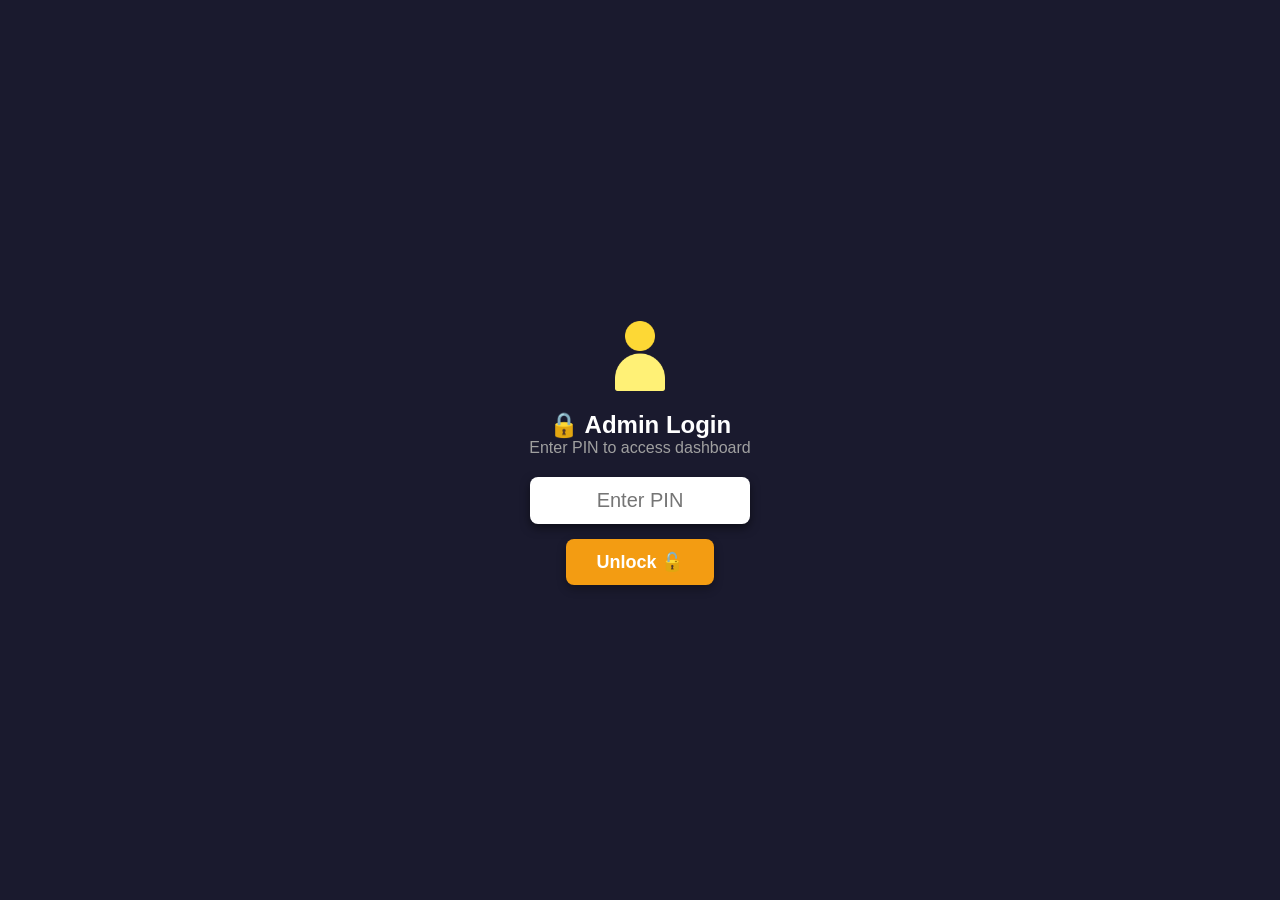
<file: admin.html>
<!DOCTYPE html>
<html lang="en">
<head>
    <meta charset="UTF-8">
    <meta name="viewport" content="width=device-width, initial-scale=1.0">
    <title>Owner Dashboard - Ankita Electrician</title>

    <link rel="manifest" href="admin-manifest.json">
    <meta name="theme-color" content="#1a1a2e">
    
    <link rel="stylesheet" href="admin-style.css">
</head>
<body>

    <!-- ========================================== -->
    <!-- 🔔 VIP ADMIN NOTIFICATION POPUP -->
    <!-- ========================================== -->
    <div id="new-booking-toast" style="display: none; position: fixed; top: 20px; right: 20px; background: #22c55e; color: white; padding: 15px 20px; border-radius: 8px; box-shadow: 0 4px 15px rgba(0,0,0,0.4); z-index: 9999; font-weight: bold; align-items: center; gap: 12px; transform: translateX(120%); transition: transform 0.5s ease-in-out; border-left: 5px solid #166534;">
        <div style="font-size: 24px;">🔔</div>
        <div>
            <div style="font-size: 16px; margin-bottom: 2px;">New Booking Received!</div>
            <div id="new-booking-name" style="font-size: 13px; font-weight: normal; color: #dcfce7;">Checking...</div>
        </div>
    </div>
    <!-- 🔔 Notification Sound -->
    <audio id="notificationSound" src="https://assets.mixkit.co/active_storage/sfx/2869/2869-preview.mp3" preload="auto"></audio>

    <!-- ========================================== -->
    <!-- 🔒 SECURITY LOCK SCREEN (LOGIN PAGE)       -->
    <!-- ========================================== -->
    <div id="security-lock" style="position: fixed; top: 0; left: 0; width: 100%; height: 100%; background: #1a1a2e; z-index: 99999; display: flex; flex-direction: column; justify-content: center; align-items: center; color: white;">
        <img src="image/user.png" alt="Admin" style="width: 80px; margin-bottom: 15px;">
        <h2>🔒 Admin Login</h2>
        <p style="margin-bottom: 20px; color: #a0a0a0;">Enter PIN to access dashboard</p>
        
        <input type="password" id="admin-pin" placeholder="Enter PIN" style="padding: 12px; font-size: 20px; text-align: center; border-radius: 8px; border: none; margin-bottom: 15px; width: 220px; outline: none; box-shadow: 0 4px 10px rgba(0,0,0,0.5);">
        
        <button onclick="checkPin()" style="padding: 12px 30px; font-size: 18px; background: #f39c12; color: white; border: none; border-radius: 8px; cursor: pointer; font-weight: bold; box-shadow: 0 4px 10px rgba(0,0,0,0.3);">Unlock 🔓</button>
        
        <p id="pin-error" style="color: #ff4d4d; margin-top: 15px; font-weight: bold; display: none;">❌ Wrong PIN! Try again.</p>
    </div>
    
    <!-- Sidebar / Menu -->
    <aside class="sidebar">
        <div class="sidebar-header">
            <h2>Admin Panel</h2>
        </div>
        <ul class="nav-links">
            <li class="active" onclick="switchTab('dashboard-view', this)">
                <img src="image/Dashboard.png" alt="Dashboard">
                <span>Dashboard</span>
            </li>
            <li onclick="switchTab('customers-view', this)">
                <img src="image/user.png" alt="Customers">
                <span>Customers</span>
            </li>
            <li onclick="switchTab('feedback-view', this)">
                <img src="image/star-feedback.png" alt="Feedback">
                <span>Feedback</span>
            </li>
        </ul>
        <div class="logout-box">
             <a href="index.html" class="logout-btn">
                <img src="image/logout.png" alt="Logout Icon">
                <span>Logout</span>
             </a>
        </div>
    </aside>

    <!-- Main Content Area -->
    <main class="main-content">
        
        <!-- ========================================== -->
        <!-- 1. DASHBOARD VIEW                          -->
        <!-- ========================================== -->
        <div id="dashboard-view" class="view-section">
            
        <!-- Top Navigation -->
        <header class="top-nav" style="display: flex; align-items: center; gap: 15px;">
            <img src="image/icon.png" alt="Menu" id="menu-btn" onclick="toggleSidebar()" style="width: 45px; height: 45px; cursor: pointer; border-radius: 8px; box-shadow: 0 4px 6px rgba(0,0,0,0.2);">
            <div class="welcome-text">
                <h1 style="margin: 0;">Ankita Electrician </h1>
                <p style="margin: 5px 0 0 0;">Here is the status of your business today.</p>
            </div>
        </header>

            <!-- Dashboard Cards -->
            <section class="cards-section">
                <div class="card card-blue" onclick="filterTable('All')" style="cursor: pointer;" title="Show All Bookings">
                    <div class="card-info">
                        <h3>Total Bookings</h3>
                        <h2 id="total-count">...</h2>
                    </div>
                    <div class="card-icon"><img src="image/booking-list.png" alt="icon"></div>
                </div>

                <div class="card card-yellow" onclick="filterTable('Pending')" style="cursor: pointer;" title="Show Pending Only">
                    <div class="card-info">
                        <h3>Pending Work</h3>
                        <h2 id="pending-count">...</h2>
                    </div>
                    <div class="card-icon"><img src="image/booking-list.png" alt="icon"></div>
                </div>

                <div class="card card-green" onclick="filterTable('Completed')" style="cursor: pointer;" title="Show Completed Only">
                    <div class="card-info">
                        <h3>Completed Jobs</h3>
                        <h2 id="completed-count">...</h2>
                    </div>
                    <div class="card-icon"><img src="image/check-mark.png" alt="icon"></div>
                </div>

                <div class="card card-red" style="cursor: default;">
                    <div class="card-info">
                        <h3>Average Rating</h3>
                        <h2 id="average-rating">0 ⭐</h2>
                    </div>
                    <div class="card-icon"><img src="image/star-feedback.png" alt="icon"></div>
                </div>
            </section>

            <!-- Recent Bookings Table -->
            <section class="table-section">
                <div class="table-header">
                    <h2>Recent Bookings</h2>
                </div>
                <div class="table-responsive">
                    <table>
                        <thead>
                            <tr>
                                <th>Customer Name</th>
                                <th>Service</th>
                                <th>Appointment</th>
                                <th>Status</th>
                                <th>Action</th>
                            </tr>
                        </thead>
                        <tbody id="table-body">
                            <tr>
                                <td colspan="5" style="text-align: center;">Loading data...</td>
                            </tr>
                        </tbody>
                    </table>
                </div>
            </section>
        </div>


        <!-- ========================================== -->
        <!-- 2. CUSTOMERS VIEW SECTION                  -->
        <!-- ========================================== -->
        <div id="customers-view" class="view-section" style="display: none;">
            <div class="table-container">
                <h2 style="color: white; margin-bottom: 15px;">
                    <span onclick="switchTab('dashboard-view', document.querySelector('.nav-links li:first-child'))" style="cursor: pointer; margin-right: 15px; font-size: 24px; text-decoration: none;" title="Back to Dashboard">⬅️</span> 
                    
                <div style="display: flex; justify-content: space-between; align-items: center; margin-bottom: 20px; flex-wrap: wrap; gap: 15px;">
                    <h2 style="margin: 0; display: flex; align-items: center; gap: 10px;">Customer History & Details</h2>
                    <div style="position: relative; width: 100%; max-width: 300px;">
                        <span style="position: absolute; left: 12px; top: 50%; transform: translateY(-50%); font-size: 16px;">🔍</span>
                        <input type="text" id="searchInput" onkeyup="filterCustomers()" placeholder="Search Name or Number..." style="width: 100%; padding: 10px 15px 10px 35px; border-radius: 25px; border: 1px solid #334155; background: #1e293b; color: white; font-size: 14px; outline: none; box-shadow: 0 4px 6px rgba(0,0,0,0.2);">
                    </div>
                </div>
                </h2>
                <table class="data-table">
                    <thead>
                        <tr>
                            <th>Customer Name & Date</th>
                            <th>Service Details</th>
                            <th>Address</th>
                            <th>Action</th>
                        </tr>
                    </thead>
                    <tbody id="customer-table-body">
                        <!-- Customer data aayega -->
                    </tbody>
                </table>
            </div>
        </div>


        <!-- ========================================== -->
        <!-- 3. FEEDBACK VIEW SECTION                   -->
        <!-- ========================================== -->
        <div id="feedback-view" class="view-section" style="display: none;">
            <div class="table-container">
                <h2 style="color: white; margin-bottom: 15px;">
                    <span onclick="switchTab('dashboard-view', document.querySelector('.nav-links li:first-child'))" style="cursor: pointer; margin-right: 15px; font-size: 24px; text-decoration: none;" title="Back to Dashboard">⬅️</span> 
                    Customer Feedbacks
                </h2>
                <table class="data-table">
                    <thead>
                        <tr>
                            <th>Date & Name</th>
                            <th>Rating</th>
                            <th>Customer Experience</th>
                        </tr>
                    </thead>
                    <tbody id="feedback-table-body">
                        <!-- Feedback data yahan aayega -->
                    </tbody>
                </table>
            </div>
        </div>

    </main>
    
   <script>
    const apiUrl = "https://script.google.com/macros/s/AKfycbzOJlQ0m-xnd-mqDJQsevTALPmty948Inji2XxSdg8DXGM8Gg9FYq6asSNKXZgXaTxTwA/exec";

    // Time ko format karne ka Smart function (Admin ke liye)
        function formatAMPM(timeString) {
            if (!timeString) return "";
            
            // NAYA LOGIC: Agar time mein pehle se AM ya PM hai, toh usko waisa hi chhod do!
            if (timeString.toUpperCase().includes('AM') || timeString.toUpperCase().includes('PM')) {
                return timeString;
            }

            if (!timeString.includes(':')) return timeString;
            
            let timeParts = timeString.split(':');
            let hours = parseInt(timeParts[0]);
            let minutes = timeParts[1];
            let ampm = hours >= 12 ? 'PM' : 'AM';
            hours = hours % 12;
            hours = hours ? hours : 12; 
            let finalHours = hours < 10 ? '0' + hours : hours;
            return finalHours + ':' + minutes + ' ' + ampm;
        }

    // --- 🔒 SECURITY LOCK LOGIC ---
    function checkPin() {
        let enteredPin = document.getElementById('admin-pin').value;
        let lockScreen = document.getElementById('security-lock');
        let errorMsg = document.getElementById('pin-error');

        if (enteredPin === "50952") {
            lockScreen.style.display = 'none'; 
            document.body.click(); 
        } else {
            errorMsg.style.display = 'block'; 
            document.getElementById('admin-pin').value = ''; 
        }
    }

    // --- 1. SIDE MENU (TAB) BADALNE KA MAGIC ---
    function switchTab(tabId, clickedElement) {
        let views = document.querySelectorAll('.view-section');
        views.forEach(view => view.style.display = 'none');
        
        let targetView = document.getElementById(tabId);
        if(targetView) targetView.style.display = 'block';
        
        let menuItems = document.querySelectorAll('.nav-links li, .sidebar-menu li, li'); 
        menuItems.forEach(item => item.classList.remove('active'));
        if(clickedElement) clickedElement.classList.add('active');

        let sidebar = document.querySelector('.sidebar');
        if(sidebar && sidebar.classList.contains('active')) {
            sidebar.classList.remove('active');
        }

        if (history.state === null || history.state.tab !== tabId) {
            history.pushState({ tab: tabId }, "", "#" + tabId);
        }
    }

    window.addEventListener('popstate', function(event) {
        let views = document.querySelectorAll('.view-section');
        views.forEach(view => view.style.display = 'none');
        
        let menuItems = document.querySelectorAll('.nav-links li'); 
        menuItems.forEach(item => item.classList.remove('active'));

        if (event.state && event.state.tab) {
            let target = document.getElementById(event.state.tab);
            if(target) target.style.display = 'block';
            
            if(event.state.tab === 'dashboard-view' && menuItems[0]) menuItems[0].classList.add('active');
            if(event.state.tab === 'customers-view' && menuItems[1]) menuItems[1].classList.add('active');
            if(event.state.tab === 'feedback-view' && menuItems[2]) menuItems[2].classList.add('active');
        } else {
            let dash = document.getElementById('dashboard-view');
            if(dash) dash.style.display = 'block';
            if(menuItems[0]) menuItems[0].classList.add('active'); 
        }
    });

    let lastBookingCount = -1; 

   // --- 2. DATA LAANE AUR BUTTONS BANANE KA KAAM ---
    async function fetchDashboardData() {
        try {
            const response = await fetch(apiUrl);
            const data = await response.json();
            
            let bookings = data.bookings;
            let feedbacks = data.feedbacks;
            
            window.allBookings = data.bookings; 
            
            let total = bookings.length;
            let pending = 0;
            let completed = 0;
            
            lastBookingCount = total;

            let tableHTML = "";
            let customerHTML = ""; 
            let feedbackHTML = ""; 
            
           // Bookings aur Customers ka data set karna
            for(let i = bookings.length - 1; i >= 0; i--) {
                let row = bookings[i];
                
                if(row.status === "Pending") pending++;
                else if(row.status === "Completed") completed++;
                
                let dateObj = new Date(row.timestamp);
                let bookedDate = dateObj.toLocaleDateString('en-IN');
                
                let exactDate = row['Appointment Date'] || row.Date || row.date || row.custDate;
                let apptDate = exactDate ? exactDate : "Not provided";

                let exactTime = row['Appointment Time'] || row.Time || row.time || row.custTime;
                let apptTime = exactTime ? formatAMPM(exactTime) : "Not specified";
                
                let statusClass = row.status === "Completed" ? "completed" : (row.status === "Cancelled" ? "cancelled" : "pending");

                let actionButtons = row.status === "Pending" ? `
                    <button class="action-btn" onclick="updateStatus(${row.rowIndex}, 'Completed')" title="Mark Complete"><img src="image/check-mark.png" alt="Complete" style="width:20px;"></button>
                    <button class="action-btn" onclick="updateStatus(${row.rowIndex}, 'Cancelled')" title="Cancel Booking"><img src="image/cancel.png" alt="Cancel" style="width:20px;"></button>
                ` : `<span style="color: gray; font-size: 13px; font-weight: bold;">${row.status}</span>`;

                tableHTML += `
                <tr>
                    <td>
                        <strong>${row.name}</strong><br>
                        <small style="color: gray;">${row.phone}</small><br>
                    </td>
                    <td>${row.service}</td>
                    <td>
                        <div style="font-size: 14px; font-weight: bold; color: #e2e8f0; margin-bottom: 4px;">
                            📅 ${apptDate} <br> 
                            <span style="font-size: 12px; color: #facc15;">⏰ ${apptTime}</span>
                        </div>
                        <div style="font-size: 11px; color: #94a3b8; border-top: 1px solid #334155; padding-top: 4px; display: inline-block;">
                            Booked on: ${bookedDate}
                        </div>
                    </td>
                    <td><span class="status ${statusClass}">${row.status}</span></td>
                    <td>${actionButtons}</td>
                </tr>`;

                customerHTML += `
                <tr>
                    <td>
                        <strong>${row.name}</strong><br>
                        <div style="font-size: 12px; color: #94a3b8; margin-top: 2px;">📞 ${row.phone}</div>
                        <small style="color: gray;">Booked: ${bookedDate}</small><br>
                         <button onclick="showCustomerHistory('${row.phone}', '${row.name}')" style="background:#3b82f6; color:white; padding:5px 12px; border:none; border-radius:4px; cursor:pointer; margin-top:5px; font-size: 12px; display: inline-flex; align-items: center; gap: 4px;">
                         <img src="image/user-history.png.png" style="width: 14px;"> View History
                    </button>
                    </td>
                    <td>${row.service} <br> <span class="status ${statusClass}" style="font-size:10px; padding: 2px 6px; margin-top: 5px; display: inline-block;">${row.status}</span></td>
                    <td>
                        <div style="font-size: 13px; color: #e2e8f0;">📅 <b>${apptDate}</b></div>
                        <div style="font-size: 12px; color: #94a3b8; margin-bottom: 5px;">⏰ ${apptTime}</div>
                        <span style="font-size: 13px;">📍 ${row.address}</span>
                    </td>
                    <td>
                        <a href="tel:${row.phone}" style="background: #25D366; color: white; padding: 8px 12px; border-radius: 6px; text-decoration: none; font-weight: bold; display: inline-block; box-shadow: 0 4px 6px rgba(0,0,0,0.3);">
                            📞 Call
                        </a>
                    </td>
                </tr>`;
            }
            
            // Feedback ka data set karna
            let totalRate = 0;
            for(let j = feedbacks.length - 1; j >= 0; j--) {
                let fb = feedbacks[j];
                let fbDateObj = new Date(fb.timestamp);
                let fbDate = fbDateObj.toLocaleDateString('en-IN');
                
                let starCount = Number(fb.rating) || 5; 
                totalRate += starCount;
                
                let starsHTML = "⭐".repeat(starCount); 

                feedbackHTML += `
                <tr>
                    <td><strong>${fb.name}</strong><br><small style="color: gray;">${fbDate}</small></td>
                    <td style="color: gold; font-size: 18px;">${starsHTML}</td>
                    <td>${fb.exp}</td>
                </tr>`;
            }

            document.getElementById('total-count').innerText = total;
            document.getElementById('pending-count').innerText = pending;
            document.getElementById('completed-count').innerText = completed;
            
            if (feedbacks.length === 0) {
                document.getElementById('average-rating').innerText = "0 ⭐";
            } else {
                let avg = (totalRate / feedbacks.length).toFixed(1);
                document.getElementById('average-rating').innerText = `${avg} ⭐`;
            }
            
            document.getElementById('table-body').innerHTML = total === 0 ? `<tr><td colspan="5" style="text-align: center;">No bookings yet!</td></tr>` : tableHTML;
            
            let custBody = document.getElementById('customer-table-body');
            if(custBody) custBody.innerHTML = total === 0 ? `<tr><td colspan="4" style="text-align: center;">No customers found.</td></tr>` : customerHTML;

            let fbBody = document.getElementById('feedback-table-body');
            if(fbBody) fbBody.innerHTML = feedbacks.length === 0 ? `<tr><td colspan="3" style="text-align: center;">No feedbacks yet.</td></tr>` : feedbackHTML;

        } catch(error) {
            console.error("Data laane me error:", error);
        }
    }
    
    // --- 3. TICK (✔️) AUR CROSS (❌) KA LOGIC ---
    async function updateStatus(rowIndex, newStatus) {
        let confirmAction = confirm(`Kya aap sach me is booking ko '${newStatus}' karna chahte hain?`);
        if(!confirmAction) return;

        let formData = new FormData();
        formData.append("action", "update");
        formData.append("rowIndex", rowIndex);
        formData.append("status", newStatus);

        try {
            const response = await fetch(apiUrl, { method: 'POST', body: formData });
            const result = await response.json();
            
            if(result.result === "success") {
                fetchDashboardData(); 
            } else {
                alert("Sheet update karne mein error aayi.");
            }
        } catch(error) {
            alert("Internet connection check karein.");
        }
    }

    // ==========================================
    // 🔔 VIP NOTIFICATION BACKGROUND CHECKER
    // ==========================================
    async function checkForNewBookings() {
        try {
            const response = await fetch(apiUrl); 
            const data = await response.json();
            
            let currentCount = data.bookings.length;
            let lastCount = localStorage.getItem("adminTotalBookings");

            if (lastCount === null) {
                localStorage.setItem("adminTotalBookings", currentCount);
            } 
            else if (currentCount > lastCount) {
                let latestBooking = data.bookings[data.bookings.length - 1]; 
                
                document.getElementById('new-booking-name').innerHTML = `Customer: <b>${latestBooking.name}</b> <br> Service: ${latestBooking.service}`;
                
                document.getElementById('notificationSound').play().catch(e => console.log("Sound play hone me issue:", e));
                
                let toast = document.getElementById('new-booking-toast');
                toast.style.display = 'flex';
                
                setTimeout(() => { toast.style.transform = 'translateX(0)'; }, 100);
                
                setTimeout(() => { 
                    toast.style.transform = 'translateX(120%)'; 
                    setTimeout(() => { toast.style.display = 'none'; }, 500);
                }, 6000);
                
                localStorage.setItem("adminTotalBookings", currentCount);
                
                if (typeof fetchDashboardData === 'function') {
                    fetchDashboardData();
                }
            }
        } catch(e) {
            console.log("Background checking me error (Internet connection issue ho sakta hai)");
        }
    }

    window.onload = () => {
        history.replaceState({ tab: 'dashboard-view' }, "", "#dashboard-view");
        fetchDashboardData(); 
        
        // Auto-refresh the dashboard every 20 seconds
        setInterval(fetchDashboardData, 20000); 
        
        // Start background notification checker
        setTimeout(checkForNewBookings, 2000);
        setInterval(checkForNewBookings, 30000);
    };

    function toggleSidebar() {
        let sidebar = document.querySelector('.sidebar');
        sidebar.classList.toggle('active');
    }

    if ('serviceWorker' in navigator) {
        navigator.serviceWorker.register('sw.js').catch(err => console.log(err));
    }
</script>
    
<!-- ========================================== -->
<!-- 🔍 CUSTOMER HISTORY MODAL -->
<!-- ========================================== -->
<div id="kundli-modal" style="display:none; position:fixed; top:0; left:0; width:100%; height:100%; background:rgba(0,0,0,0.7); z-index:9999; justify-content:center; align-items:center;">
    <div style="background:#1e293b; padding:20px; border-radius:10px; width:90%; max-width:600px; max-height:80vh; overflow-y:auto; color:white; border: 2px solid #3b82f6;">
        
        <h2 id="kundli-title" style="margin-top:0; color:#3b82f6; border-bottom:1px solid #334155; padding-bottom:10px;">Customer History</h2>
        
        <div id="kundli-content" style="margin-top: 15px;">
            Loading...
        </div>
        
        <button onclick="closeKundliModal()" style="margin-top:20px; padding:10px 20px; width:100%; background:#ef4444; color:white; border:none; border-radius:5px; font-weight:bold; cursor:pointer;">
            Close
        </button>
    </div>
</div>
    
<script>
// ==========================================
// 🧠 HISTORY MODAL KHOLNE KA CODE
// ==========================================
function showCustomerHistory(phoneNumber, customerName) {
    document.getElementById('kundli-title').innerText = customerName + " - Service History";
    
    let contentDiv = document.getElementById('kundli-content');
    contentDiv.innerHTML = ""; 

    if (!window.allBookings) {
        contentDiv.innerHTML = "<p style='color:red;'>Data loading... Please wait.</p>";
        document.getElementById('kundli-modal').style.display = 'flex';
        return;
    }

    let customerHistory = window.allBookings.filter(booking => booking.phone == phoneNumber);

    if(customerHistory.length === 0) {
        contentDiv.innerHTML = "<p style='text-align:center;'>No past records found.</p>";
    } else {
        let htmlString = "";
        
        customerHistory.forEach((b, index) => {
            let statusColor = b.status === 'Completed' ? '#22c55e' : (b.status === 'Cancelled' ? '#ef4444' : '#f59e0b');
            
            let exactDate = b['Appointment Date'] || b.Date || b.date || b.custDate;
            let apptDate = exactDate ? exactDate : "Not provided";

            let exactTime = b['Appointment Time'] || b.Time || b.time || b.custTime;
            let apptTime = exactTime ? formatAMPM(exactTime) : "Not specified";
            
            let bookedDate = b.timestamp ? new Date(b.timestamp).toLocaleDateString('en-IN') : "Unknown";
            let bookedTime = b.timestamp ? new Date(b.timestamp).toLocaleTimeString('en-IN', {hour: '2-digit', minute:'2-digit'}) : "";
            
            let showProblem = b.problem || "No extra details";
            
            htmlString += `
            <div style="background:#334155; padding:15px; margin-bottom:12px; border-radius:8px; border-left: 4px solid ${statusColor}; text-align: left;">
                <div style="display:flex; justify-content:space-between; margin-bottom:10px; border-bottom: 1px solid #475569; padding-bottom: 8px;">
                    <strong style="color:#38bdf8; font-size:16px;">${b.service}</strong>
                    <span style="background:${statusColor}; color:white; padding:2px 8px; border-radius:12px; font-size:12px;">${b.status}</span>
                </div>
                
                <div style="display: flex; flex-wrap: wrap; gap: 15px; font-size:13px; color:#cbd5e1; margin-bottom: 12px;">
                    
                    <div style="flex: 1; min-width: 140px; background: rgba(0,0,0,0.15); padding: 10px; border-radius: 6px; border: 1px solid rgba(250, 204, 21, 0.2);">
                        <div style="color: #facc15; font-weight: bold; margin-bottom: 6px; font-size: 11px; text-transform: uppercase;">📍 Visit Scheduled</div>
                        <div style="margin-bottom: 3px;">📅 <b>Date:</b> ${apptDate}</div>
                        <div>⏰ <b>Time:</b> ${apptTime}</div>
                    </div>
                    
                    <div style="flex: 1; min-width: 140px; background: rgba(0,0,0,0.15); padding: 10px; border-radius: 6px; border: 1px solid rgba(148, 163, 184, 0.2);">
                        <div style="color: #94a3b8; font-weight: bold; margin-bottom: 6px; font-size: 11px; text-transform: uppercase;">📝 Form Submitted</div>
                        <div style="margin-bottom: 3px;">📅 <b>Date:</b> ${bookedDate}</div>
                        <div>🕒 <b>Time:</b> ${bookedTime}</div>
                    </div>

                </div>
                
                <div style="font-size:13px; color:#e2e8f0; background: rgba(0,0,0,0.2); padding: 10px; border-radius: 6px;">
                    📝 <b>Problem Details:</b> <br>
                    <span style="color: #cbd5e1;">${showProblem}</span>
                </div>
            </div>`;
        });
        contentDiv.innerHTML = htmlString;
    }

    document.getElementById('kundli-modal').style.display = 'flex';
}

function closeKundliModal() {
    let modal = document.getElementById('kundli-modal');
    if(modal) {
        modal.style.display = 'none';
    }
}  

// ==========================================
// 🔍 SUPER LIVE SEARCH
// ==========================================
function filterCustomers() {
    let input = document.getElementById("searchInput").value.toLowerCase();
    let tableRows = document.querySelectorAll("tbody tr");
    
    tableRows.forEach(row => {
        let rowText = row.textContent || row.innerText;
        if (rowText.toLowerCase().indexOf(input) > -1) {
            row.style.display = ""; 
        } else {
            row.style.display = "none"; 
        }
    });
}
</script>
</body>
</html>
</file>
<file: admin-style.css>
/* ====== RESET & GLOBAL ====== */
* {
    margin: 0;
    padding: 0;
    box-sizing: border-box;
    font-family: 'Segoe UI', Tahoma, Geneva, Verdana, sans-serif;
}

:root {
    --bg-dark: #121212;
    --sidebar-bg: #1e1e2d;
    --card-bg: #2b2b40;
    --text-white: #ffffff;
    --text-gray: #a1a1b5;
    
    --primary-yellow: #f59e0b;
    --accent-blue: #3b82f6;
    --success-green: #10b981;
    --danger-red: #ef4444;
}

body {
    background-color: var(--bg-dark);
    color: var(--text-white);
    display: flex;
    min-height: 100vh;
}

/* ====== SIDEBAR ====== */
.sidebar {
    width: 260px;
    background-color: var(--sidebar-bg);
    padding: 20px 0;
    display: flex;
    flex-direction: column;
    box-shadow: 2px 0 10px rgba(0,0,0,0.5);
    position: fixed;
    height: 100%;
}

.sidebar-header {
    padding: 0 20px 30px;
    border-bottom: 1px solid rgba(255,255,255,0.1);
    margin-bottom: 20px;
}

.sidebar-header h2 {
    color: var(--primary-yellow);
    font-size: 22px;
    letter-spacing: 1px;
}

.nav-links {
    list-style: none;
    flex: 1;
}

.nav-links li {
    padding: 10px 20px;
    margin: 5px 15px;
    border-radius: 8px;
    transition: all 0.3s ease;
}

.nav-links li:hover, .nav-links li.active {
    background-color: rgba(245, 158, 11, 0.1); /* Yellow tint */
}

.nav-links li a {
    display: flex;
    align-items: center;
    text-decoration: none;
    color: var(--text-gray);
    font-size: 16px;
    font-weight: 500;
}

.nav-links li.active a, .nav-links li:hover a {
    color: var(--primary-yellow);
}

.nav-links li a img {
    width: 20px;
    height: 20px;
    margin-right: 15px;
    filter: brightness(0.7); /* Dims icon by default */
}

.nav-links li.active a img, .nav-links li:hover a img {
    filter: brightness(1); /* Brightens icon on hover/active */
}

.logout-box {
    padding: 20px;
}

.logout-btn {
    display: flex;
    align-items: center;
    justify-content: center;
    background-color: rgba(239, 68, 68, 0.1);
    color: var(--danger-red);
    text-decoration: none;
    padding: 12px;
    border-radius: 8px;
    transition: 0.3s;
}

.logout-btn img {
    width: 18px;
    margin-right: 10px;
}

.logout-btn:hover {
    background-color: var(--danger-red);
    color: #fff;
}

.logout-btn:hover img {
    filter: brightness(0) invert(1);
}

/* ====== MAIN CONTENT ====== */
.main-content {
    flex: 1;
    margin-left: 260px; /* Same as sidebar width */
    padding: 30px 40px;
}

.top-nav {
    margin-bottom: 40px;
}

.welcome-text h1 {
    font-size: 28px;
    margin-bottom: 5px;
}

.welcome-text p {
    color: var(--text-gray);
    font-size: 15px;
}

/* ====== DASHBOARD CARDS ====== */
.cards-section {
    display: grid;
    grid-template-columns: repeat(auto-fit, minmax(240px, 1fr));
    gap: 25px;
    margin-bottom: 40px;
}

.card {
    background-color: var(--card-bg);
    padding: 25px;
    border-radius: 12px;
    display: flex;
    justify-content: space-between;
    align-items: center;
    box-shadow: 0 5px 15px rgba(0,0,0,0.2);
    border-left: 5px solid;
}

.card-blue { border-left-color: var(--accent-blue); }
.card-yellow { border-left-color: var(--primary-yellow); }
.card-green { border-left-color: var(--success-green); }
.card-red { border-left-color: var(--danger-red); }

.card-info h3 {
    font-size: 14px;
    color: var(--text-gray);
    font-weight: 500;
    margin-bottom: 10px;
}

.card-info h2 {
    font-size: 32px;
    font-weight: 700;
}

.card-icon {
    width: 50px;
    height: 50px;
    background-color: rgba(255,255,255,0.05);
    border-radius: 50%;
    display: flex;
    justify-content: center;
    align-items: center;
}

.card-icon img {
    width: 24px;
    height: 24px;
}

/* ====== RECENT BOOKINGS TABLE ====== */
.table-section {
    background-color: var(--card-bg);
    border-radius: 12px;
    padding: 25px;
    box-shadow: 0 5px 15px rgba(0,0,0,0.2);
}

.table-header h2 {
    font-size: 18px;
    margin-bottom: 20px;
    color: var(--text-white);
}

.table-responsive {
    overflow-x: auto;
}

table {
    width: 100%;
    border-collapse: collapse;
    text-align: left;
}

thead tr {
    border-bottom: 1px solid rgba(255,255,255,0.1);
}

th {
    color: var(--text-gray);
    font-weight: 500;
    padding: 15px 10px;
    font-size: 14px;
}

td {
    padding: 15px 10px;
    border-bottom: 1px solid rgba(255,255,255,0.05);
    font-size: 15px;
}

/* Status Badges */
.status {
    padding: 5px 12px;
    border-radius: 20px;
    font-size: 12px;
    font-weight: bold;
}

.status.pending {
    background-color: rgba(245, 158, 11, 0.2);
    color: var(--primary-yellow);
}

.status.completed {
    background-color: rgba(16, 185, 129, 0.2);
    color: var(--success-green);
}

/* Action Buttons */
.action-btn {
    background: none;
    border: none;
    cursor: pointer;
    margin-right: 10px;
    padding: 5px;
    border-radius: 5px;
    transition: 0.3s;
}

.action-btn img {
    width: 20px;
    height: 20px;
}

.action-btn:hover {
    background-color: rgba(255,255,255,0.1);
}

/* ====== RESPONSIVE DESIGN ====== */
@media (max-width: 768px) {
    .sidebar {
        width: 70px;
    }
    
    .sidebar-header h2, .nav-links li a span, .logout-btn span {
        display: none;
    }
    
    .nav-links li a img, .logout-btn img {
        margin-right: 0;
    }
    
    .main-content {
        margin-left: 70px;
        padding: 20px;
    }
    
    .cards-section {
        grid-template-columns: 1fr;
    }
}

/* Sidebar Icons Size Fix */
.sidebar li img, .sidebar-menu li img, .nav-links li img, .sidebar img {
    width: 24px !important;
    height: 24px !important;
    object-fit: contain !important;
    margin-right: 12px;
    vertical-align: middle;
}

/* Sidebar Icons Size Fix - Normal Size */
.sidebar li img, .sidebar-menu li img, .nav-links li img, .sidebar img {
    width: 35px !important;  /* Ise 40px bhi kar sakte hain agar aur bada chahiye */
    height: 35px !important; 
    object-fit: contain !important;
    margin-right: 15px !important; /* Text aur Icon ke beech thodi jagah */
    vertical-align: middle;
}

/* Sidebar Menu Spacing & Gap Fix */
.sidebar li, .nav-links li, .sidebar-menu li {
    margin-bottom: 15px !important; /* Ek dusre ke beech ki doori */
    padding: 12px 15px !important;  /* Andar ki khuli jagah */
    cursor: pointer !important;     /* Click karne wala haath dikhega */
    border-radius: 8px;             /* Thoda sundar gol design */
    display: flex;
    align-items: center;
}

/* Icon aur Text ke beech ki doori */
.sidebar li img, .nav-links li img, .sidebar-menu li img {
    margin-right: 18px !important; 
}

/* ========================================== */
/* SIDEBAR TOGGLE (HIDE/SHOW) MAGIC           */
/* ========================================== */

/* Menu ko by default screen ke bahar (left me) chhupa do */
.sidebar {
    position: fixed;
    left: -260px; 
    transition: left 0.4s ease; /* Smooth sliding effect */
    z-index: 1000;
    height: 100vh;
}

/* Jab click hoga toh .active class judegi aur menu wapas aayega */
.sidebar.active {
    left: 0; 
}

/* Main content ko full width do, kyunki menu band hai */
.main-content {
    margin-left: 0 !important;
    width: 100% !important;
    transition: margin-left 0.4s ease, width 0.4s ease;
}

/* Jab menu khulega, toh Dashboard aage khisak jayega (Sirf laptop/bade screen par) */
@media (min-width: 768px) {
    .sidebar.active ~ .main-content {
        margin-left: 260px !important;
        width: calc(100% - 260px) !important;
    }
}
</file>
